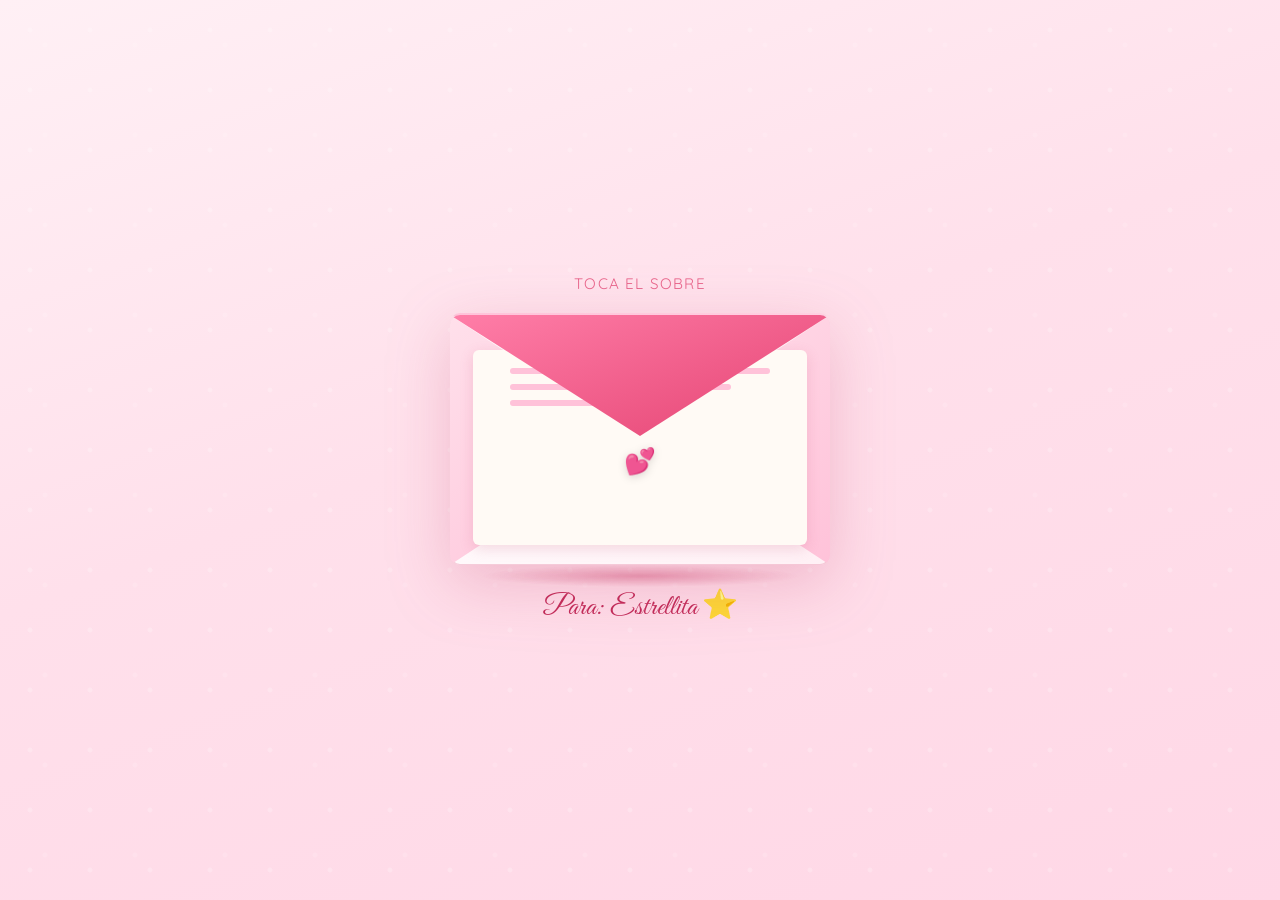
<file: index.html>
<!DOCTYPE html>
<html lang="es">
<head>
<meta charset="UTF-8">
<meta name="viewport" content="width=device-width, initial-scale=1.0, maximum-scale=1, user-scalable=no">
<title>Para Estrellita 💝</title>
<link rel="icon" href="data:image/svg+xml,<svg xmlns=%22http://www.w3.org/2000/svg%22 viewBox=%220 0 100 100%22><text y=%22.9em%22 font-size=%2290%22>💌</text></svg>">
<link rel="preconnect" href="https://fonts.googleapis.com">
<link rel="preconnect" href="https://fonts.gstatic.com" crossorigin>
<link href="https://fonts.googleapis.com/css2?family=Great+Vibes&family=Quicksand:wght@400;500;600;700&display=swap" rel="stylesheet">
<link rel="stylesheet" href="style.css">
</head>
<body>

<div class="sky" id="sky"></div>

<main class="stage" id="stage">

  <!-- ENVELOPE SCENE -->
  <section class="scene envelope-scene" id="envelopeScene">
    <p class="hint">Toca el sobre</p>
    <div class="envelope" id="envelope" role="button" tabindex="0" aria-label="Abrir sobre">
      <div class="envelope-shadow"></div>

      <div class="letter-peek">
        <div class="letter-peek-lines">
          <span></span><span></span><span></span>
        </div>
        <div class="wax-seal">S<span class="amp">&amp;</span>E</div>
      </div>

      <div class="flap back-flap"></div>
      <div class="body-bottom"></div>
      <div class="flap side-flap left"></div>
      <div class="flap side-flap right"></div>
      <div class="flap front-flap"></div>

      <div class="heart-lock">💕</div>
    </div>
    <p class="subhint">Para: Estrellita ⭐</p>
  </section>

  <!-- LETTER SCENE -->
  <section class="scene letter-scene" id="letterScene">
    <button class="back-btn" id="backBtn" aria-label="Cerrar carta">✕</button>

    <div class="flip-wrap">
      <div class="letter-paper" id="letterPaper">

        <div class="paper-face paper-front">
          <div class="paper-inner">
            <p class="letter-line from-line">From: <b>Sp4rk</b> 🖤</p>
            <p class="letter-line to-line">To: <b>Estrellita</b> ⭐</p>
            <hr class="divider">
            <div class="letter-body" id="letterBody"></div>
            <div class="signature" id="signature">
              <span>Con todo mi cariño,</span>
              <strong>Sp4rk 💝</strong>
            </div>
            <button class="flip-btn" id="flipBtn">Dar vuelta ↩️</button>
          </div>
          <div class="floating-hearts" id="floatingHearts"></div>
        </div>

        <div class="paper-face paper-back">
          <div class="paper-inner back-inner">
            <button class="flip-btn flip-back" id="flipBackBtn">↩️ Volver a la carta</button>
            <h3 class="back-title">¿Y tú qué dices? 🥺</h3>

            <div class="choice-row" id="choiceRow">
              <button class="choice-btn" type="button" data-choice="Sí 💖">Sí 💖</button>
              <button class="choice-btn" type="button" data-choice="No">No</button>
              <button class="choice-btn" type="button" data-choice="Necesito pensarlo 🤔">Necesito pensarlo 🤔</button>
            </div>

            <div class="explain-wrap" id="explainWrap">
              <label for="explainText">Cuéntame más (opcional):</label>
              <textarea id="explainText" rows="4" placeholder="Escribe aquí..."></textarea>
              <button class="send-btn" id="sendBtn" type="button">Enviar 💌</button>
              <p class="send-status" id="sendStatus"></p>
            </div>
          </div>
        </div>

      </div>
    </div>

    <div class="dove-layer" id="doveLayer">
      <div class="dove-rig">
        <span class="carried-letter">💌</span>
        <span class="dove">🕊️</span>
      </div>
    </div>
  </section>

</main>

<script src="script.js"></script>
</body>
</html>
</file>
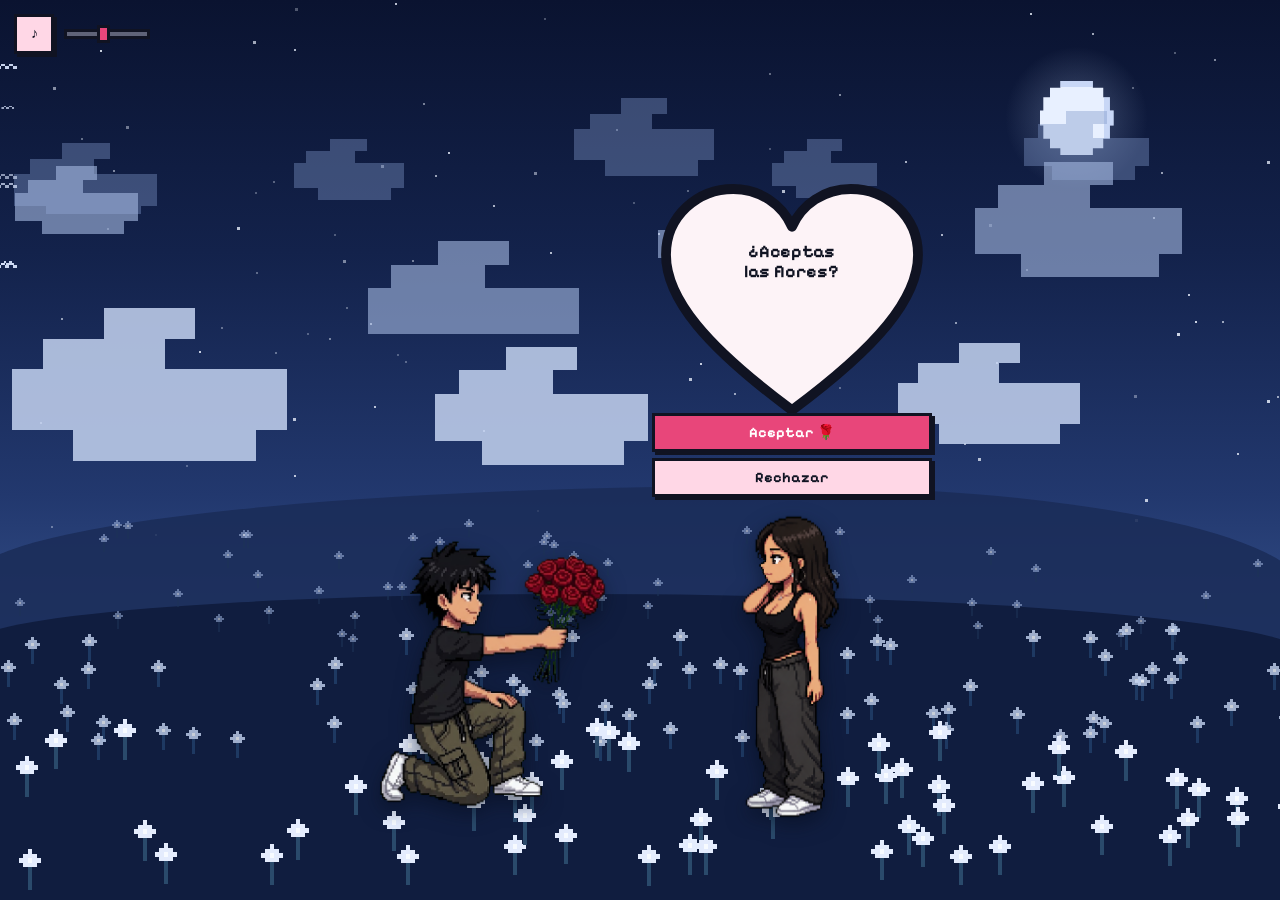
<file: docs/index.html>
<!DOCTYPE html>
<html lang="es">
<head>
<meta charset="UTF-8">
<meta name="viewport" content="width=device-width, initial-scale=1.0, maximum-scale=1, user-scalable=no">
<title>Para Estrellita 🌹</title>
<link rel="icon" href="data:image/svg+xml,<svg xmlns=%22http://www.w3.org/2000/svg%22 viewBox=%220 0 100 100%22><text y=%22.9em%22 font-size=%2290%22>🌹</text></svg>">
<link rel="preconnect" href="https://fonts.googleapis.com">
<link rel="preconnect" href="https://fonts.gstatic.com" crossorigin>
<link href="https://fonts.googleapis.com/css2?family=Pixelify+Sans:wght@400;600;700&display=swap" rel="stylesheet">
<link rel="stylesheet" href="style.css?v=5">
</head>
<body>

<main class="world" id="world">
  <div class="music" id="music">
    <button class="pix-btn music-btn" id="musicBtn" type="button"
            aria-label="Pausar o reproducir la música">♪</button>
    <input class="vol" id="vol" type="range" min="0" max="100" value="45"
           aria-label="Volumen">
  </div>
  <div class="sky"></div>
  <div class="stars" id="stars"></div>

  <div class="moon">
    <div class="moon-glow"></div>
    <div class="moon-body"></div>
  </div>

  <!-- three drifting cloud layers, back to front -->
  <div class="cloud-layer layer-far"  id="cloudFar"></div>
  <div class="cloud-layer layer-mid"  id="cloudMid"></div>
  <div class="cloud-layer layer-near" id="cloudNear"></div>

  <div class="birds" id="birds"></div>

  <div class="hills">
    <div class="hill hill-back"></div>
    <div class="hill hill-front"></div>
  </div>

  <div class="field" id="field"></div>

  <!-- ============ CHARACTERS ============ -->
  <div class="scene">

    <div class="char-slot boy-slot">
      <!-- only appears if she says yes -->
      <div class="yay" id="yay"><span>yay 💝</span></div>

      <img class="char boy" id="boy"
           src="img/chico-rodilla.png"
           alt="Sp4rk ofreciendo unas rosas"
           data-kneeling="img/chico-rodilla.png"
           data-standing="img/chico-parado.png">
    </div>

    <div class="char-slot girl-slot">
      <!-- heart-shaped bubble, sits above her head -->
      <div class="bubble" id="bubble">
        <div class="heart-wrap">
          <svg class="bubble-heart" viewBox="0 0 200 182" aria-hidden="true">
            <path d="M100 168 C38 122 10 88 10 57 C10 29 33 10 58 10
                     C77 10 93 21 100 37 C107 21 123 10 142 10
                     C167 10 190 29 190 57 C190 88 162 122 100 168 Z"/>
          </svg>
          <p class="bubble-text" id="bubbleText">¿Aceptas<br>las flores?</p>
        </div>

        <!-- buttons live below the heart: its silhouette narrows toward the
             point, so anything stacked inside would spill out of the shape -->
        <div class="bubble-btns" id="bubbleBtns">
          <button class="pix-btn accept" id="acceptBtn" type="button">Aceptar 🌹</button>
          <button class="pix-btn reject" id="rejectBtn" type="button">Rechazar</button>
        </div>
      </div>

      <img class="char girl" id="girl"
           src="img/chica-parada.png"
           alt="Estrellita"
           data-empty="img/chica-parada.png"
           data-flowers="img/chica-flores.png">
    </div>

  </div>

  <!-- celebration petals / hearts land here -->
  <div class="confetti" id="confetti"></div>

  <p class="ending" id="ending"></p>

</main>

<!-- Audio host: YouTube's own player, parked offscreen so only the little
     control above is visible. Nothing is copied or re-hosted. -->
<div class="yt-host" aria-hidden="true"><div id="ytPlayer"></div></div>

<script src="https://www.youtube.com/iframe_api"></script>
<script src="script.js?v=3"></script>
</body>
</html>
</file>
<file: style.css>
:root {
  --pink-50: #fff0f5;
  --pink-100: #ffe0eb;
  --pink-200: #ffc2d9;
  --pink-400: #ff7ea8;
  --pink-500: #ff5c8d;
  --rose-600: #e13b6b;
  --rose-700: #c22a58;
  --paper: #fffaf5;
  --ink: #5a2438;
  --ink-soft: #8a4a63;
  --gold: #e8b45e;
  --shadow: rgba(196, 70, 110, 0.25);
}

* { box-sizing: border-box; }

html, body {
  margin: 0;
  padding: 0;
  width: 100%;
  min-height: 100%;
  overflow-x: hidden;
}

body {
  font-family: 'Quicksand', 'Segoe UI', sans-serif;
  background: linear-gradient(160deg, var(--pink-50) 0%, var(--pink-100) 45%, #ffd7e6 100%);
  color: var(--ink);
  min-height: 100vh;
  min-height: 100dvh;
  display: flex;
  align-items: center;
  justify-content: center;
  position: relative;
}

/* floating soft background hearts */
.sky {
  position: fixed;
  inset: 0;
  pointer-events: none;
  overflow: hidden;
  z-index: 0;
}
.sky::before, .sky::after {
  content: "";
  position: absolute;
  inset: 0;
  background-image:
    radial-gradient(circle, rgba(255,255,255,0.55) 2px, transparent 3px);
  background-size: 60px 60px;
  opacity: 0.4;
  animation: drift 40s linear infinite;
}
.sky::after {
  background-size: 90px 90px;
  animation-duration: 60s;
  animation-direction: reverse;
  opacity: 0.25;
}
@keyframes drift {
  from { transform: translateY(0); }
  to { transform: translateY(-200px); }
}

.stage {
  position: relative;
  z-index: 1;
  width: 100%;
  min-height: 100vh;
  min-height: 100dvh;
  display: flex;
  align-items: center;
  justify-content: center;
  padding: 24px;
}

.scene {
  width: 100%;
  display: flex;
  flex-direction: column;
  align-items: center;
  justify-content: center;
}

/* ============ ENVELOPE ============ */

.envelope-scene {
  gap: 22px;
  animation: fadeIn 0.8s ease both;
}

.hint {
  font-size: 0.95rem;
  letter-spacing: 0.08em;
  text-transform: uppercase;
  color: var(--rose-600);
  opacity: 0.75;
  margin: 0;
  animation: pulseHint 2.2s ease-in-out infinite;
}

.subhint {
  font-family: 'Great Vibes', cursive;
  font-size: 1.8rem;
  color: var(--rose-700);
  margin: 0;
}

@keyframes pulseHint {
  0%, 100% { opacity: 0.45; transform: translateY(0); }
  50% { opacity: 0.9; transform: translateY(-3px); }
}

.envelope {
  position: relative;
  width: min(340px, 82vw);
  height: min(230px, 55vw);
  cursor: pointer;
  -webkit-tap-highlight-color: transparent;
  filter: drop-shadow(0 18px 30px var(--shadow));
  transition: transform 0.35s ease;
}
.envelope:hover { transform: translateY(-4px) scale(1.015); }
.envelope:active { transform: translateY(-1px) scale(0.99); }

.envelope-shadow {
  position: absolute;
  bottom: -22px;
  left: 8%;
  width: 84%;
  height: 22px;
  background: radial-gradient(ellipse at center, rgba(194,42,88,0.35) 0%, transparent 70%);
  border-radius: 50%;
  z-index: 0;
}

.body-bottom {
  position: absolute;
  inset: 0;
  background: linear-gradient(135deg, #ffffff 0%, var(--pink-50) 100%);
  border-radius: 10px;
  box-shadow: inset 0 0 0 1px rgba(226,120,155,0.35);
  z-index: 1;
}

.side-flap {
  position: absolute;
  top: 0;
  width: 50%;
  height: 100%;
  background: linear-gradient(135deg, var(--pink-100), var(--pink-200));
  z-index: 2;
}
.side-flap.left {
  left: 0;
  clip-path: polygon(0 0, 100% 50%, 0 100%);
  border-radius: 10px 0 0 10px;
}
.side-flap.right {
  right: 0;
  clip-path: polygon(100% 0, 0 50%, 100% 100%);
  border-radius: 0 10px 10px 0;
}

.back-flap {
  position: absolute;
  top: -2px;
  left: 0;
  width: 100%;
  height: 62%;
  background: linear-gradient(160deg, var(--pink-200), var(--pink-100));
  clip-path: polygon(0 0, 100% 0, 50% 78%);
  border-radius: 10px 10px 0 0;
  transform-origin: top center;
  z-index: 0;
}

.letter-peek {
  position: absolute;
  left: 6%;
  right: 6%;
  bottom: 8%;
  top: 14%;
  background: var(--paper);
  border-radius: 6px;
  box-shadow: 0 4px 14px rgba(196,70,110,0.18);
  z-index: 3;
  transform: translateY(0%);
  transition: transform 0.6s cubic-bezier(.2,.8,.3,1.2);
  display: flex;
  align-items: flex-start;
  justify-content: center;
  padding-top: 18px;
  overflow: hidden;
}

.letter-peek-lines {
  width: 78%;
  display: flex;
  flex-direction: column;
  gap: 10px;
}
.letter-peek-lines span {
  display: block;
  height: 6px;
  border-radius: 4px;
  background: var(--pink-200);
}
.letter-peek-lines span:nth-child(2) { width: 85%; }
.letter-peek-lines span:nth-child(3) { width: 60%; }

.front-flap {
  position: absolute;
  top: 0;
  left: 0;
  width: 100%;
  height: 62%;
  background: linear-gradient(160deg, var(--pink-400), var(--rose-600));
  clip-path: polygon(0 0, 100% 0, 50% 78%);
  border-radius: 10px 10px 0 0;
  transform-origin: top center;
  z-index: 4;
  transition: transform 0.7s cubic-bezier(.6,-0.28,.44,1.32);
  box-shadow: 0 2px 6px rgba(0,0,0,0.08);
}

.heart-lock {
  position: absolute;
  left: 50%;
  top: 58%;
  transform: translate(-50%, -50%);
  font-size: 1.6rem;
  z-index: 5;
  filter: drop-shadow(0 2px 4px rgba(0,0,0,0.15));
  transition: opacity 0.3s ease, transform 0.3s ease;
  animation: heartbeat 1.6s ease-in-out infinite;
}

.wax-seal {
  display: none;
}

@keyframes heartbeat {
  0%, 100% { transform: translate(-50%, -50%) scale(1); }
  25% { transform: translate(-50%, -50%) scale(1.15); }
  40% { transform: translate(-50%, -50%) scale(0.95); }
}

/* opened state */
.envelope.open .front-flap {
  transform: rotateX(180deg);
  z-index: 0;
}
.envelope.open .heart-lock {
  opacity: 0;
  transform: translate(-50%, -50%) scale(0.4);
}
.envelope.open .letter-peek {
  transform: translateY(-78%);
}

/* ============ LETTER SCENE ============ */

.letter-scene {
  position: fixed;
  inset: 0;
  z-index: 5;
  opacity: 0;
  pointer-events: none;
  transition: opacity 0.4s ease;
  padding: 20px;
  display: flex;
  align-items: center;
  justify-content: center;
}
.letter-scene.visible {
  opacity: 1;
  pointer-events: auto;
}

.flip-wrap {
  width: min(560px, 94vw);
  max-height: min(720px, 90dvh);
  perspective: 1800px;
}

.letter-paper {
  position: relative;
  width: 100%;
  height: min(720px, 90dvh);
  background: var(--paper);
  border-radius: 14px;
  box-shadow: 0 24px 60px rgba(150, 40, 80, 0.35);
  transform: translateY(40px) scale(0.9);
  opacity: 0;
  transition: transform 0.55s cubic-bezier(.2,.8,.2,1.1), opacity 0.5s ease, box-shadow 0.4s ease;
  transform-style: preserve-3d;
}
.letter-scene.visible .letter-paper {
  transform: translateY(0) scale(1);
  opacity: 1;
}
.letter-paper.flipped {
  transform: rotateY(180deg);
}
.letter-paper.sending {
  transform: scale(0.15) translateY(-10px);
  opacity: 0;
  box-shadow: none;
}
.letter-scene.visible .letter-paper.flipped.sending {
  transform: rotateY(180deg) scale(0.15) translateY(-10px);
}

.paper-face {
  position: absolute;
  inset: 0;
  backface-visibility: hidden;
  border-radius: 14px;
  overflow: hidden;
  display: flex;
  flex-direction: column;
  background: var(--paper);
}
.paper-face::before {
  content: "";
  position: absolute;
  inset: 0;
  background:
    repeating-linear-gradient(transparent, transparent 37px, rgba(255,150,180,0.12) 38px);
  pointer-events: none;
}
.paper-back {
  transform: rotateY(180deg);
}

.back-btn {
  position: fixed;
  top: 20px;
  right: 20px;
  width: 34px;
  height: 34px;
  border: none;
  border-radius: 50%;
  background: rgba(225, 59, 107, 0.12);
  color: var(--rose-600);
  font-size: 1rem;
  cursor: pointer;
  z-index: 20;
  transition: background 0.2s ease, transform 0.2s ease;
}
.back-btn:hover { background: rgba(225,59,107,0.2); transform: rotate(90deg); }

.paper-inner {
  position: relative;
  padding: 46px 36px 30px;
  overflow-y: auto;
  z-index: 2;
  flex: 1;
}

.letter-line {
  font-family: 'Great Vibes', cursive;
  font-size: 1.7rem;
  margin: 2px 0;
  color: var(--rose-700);
}
.to-line { margin-bottom: 6px; }

.divider {
  border: none;
  border-top: 1.5px dashed var(--pink-200);
  margin: 14px 0 20px;
}

.letter-body {
  font-size: 1.02rem;
  line-height: 1.85;
  color: var(--ink);
  white-space: pre-wrap;
  min-height: 2em;
}

.letter-body .cursor {
  display: inline-block;
  width: 2px;
  height: 1em;
  background: var(--rose-600);
  margin-left: 2px;
  vertical-align: -0.15em;
  animation: blink 0.9s steps(1) infinite;
}
@keyframes blink { 50% { opacity: 0; } }

.signature {
  margin-top: 26px;
  display: flex;
  flex-direction: column;
  gap: 4px;
  opacity: 0;
  transform: translateY(8px);
  transition: opacity 0.6s ease, transform 0.6s ease;
}
.signature.show { opacity: 1; transform: translateY(0); }
.signature span { font-size: 0.92rem; color: var(--ink-soft); }
.signature strong {
  font-family: 'Great Vibes', cursive;
  font-size: 2rem;
  color: var(--rose-700);
}

.floating-hearts {
  position: absolute;
  inset: 0;
  pointer-events: none;
  overflow: hidden;
  z-index: 1;
}
.floating-hearts span {
  position: absolute;
  bottom: -30px;
  font-size: 1.1rem;
  opacity: 0.85;
  animation: floatUp linear forwards;
}
@keyframes floatUp {
  to { transform: translateY(-680px) rotate(25deg); opacity: 0; }
}

@keyframes fadeIn {
  from { opacity: 0; transform: translateY(10px); }
  to { opacity: 1; transform: translateY(0); }
}

/* ============ FLIP / RESPONSE FORM ============ */

.flip-btn {
  display: block;
  margin: 30px auto 0;
  padding: 10px 22px;
  border: 2px solid var(--pink-200);
  border-radius: 999px;
  background: white;
  color: var(--rose-600);
  font-family: 'Quicksand', sans-serif;
  font-weight: 600;
  font-size: 0.92rem;
  cursor: pointer;
  opacity: 0;
  transform: translateY(8px);
  transition: opacity 0.6s ease, transform 0.6s ease, background 0.2s ease, color 0.2s ease;
}
.flip-btn.show { opacity: 1; transform: translateY(0); }
.flip-btn:hover { background: var(--rose-600); color: white; }

.flip-btn.flip-back {
  display: inline-block;
  margin: 0 0 14px;
  opacity: 1;
  transform: none;
  font-size: 0.85rem;
  padding: 8px 16px;
}

.back-title {
  font-family: 'Great Vibes', cursive;
  font-size: 2rem;
  color: var(--rose-700);
  margin: 4px 0 18px;
  text-align: center;
}

.choice-row {
  display: flex;
  flex-wrap: wrap;
  gap: 10px;
  justify-content: center;
  margin-bottom: 6px;
}

.choice-btn {
  padding: 10px 18px;
  border-radius: 999px;
  border: 2px solid var(--pink-200);
  background: white;
  color: var(--ink);
  font-family: 'Quicksand', sans-serif;
  font-weight: 600;
  font-size: 0.92rem;
  cursor: pointer;
  transition: all 0.2s ease;
}
.choice-btn:hover { border-color: var(--pink-400); }
.choice-btn.selected {
  background: var(--rose-600);
  border-color: var(--rose-600);
  color: white;
}
.choice-btn:disabled { opacity: 0.6; cursor: default; }

.explain-wrap {
  display: none;
  flex-direction: column;
  gap: 10px;
  margin-top: 20px;
  animation: fadeIn 0.5s ease both;
}
.explain-wrap.show { display: flex; }

.explain-wrap label {
  font-size: 0.85rem;
  color: var(--ink-soft);
}

.explain-wrap textarea {
  width: 100%;
  border: 1.5px solid var(--pink-200);
  border-radius: 10px;
  padding: 12px;
  font-family: 'Quicksand', sans-serif;
  font-size: 0.95rem;
  color: var(--ink);
  background: white;
  resize: vertical;
  min-height: 80px;
}
.explain-wrap textarea:focus {
  outline: none;
  border-color: var(--pink-400);
}

.send-btn {
  align-self: center;
  padding: 11px 26px;
  border: none;
  border-radius: 999px;
  background: linear-gradient(135deg, var(--pink-400), var(--rose-600));
  color: white;
  font-family: 'Quicksand', sans-serif;
  font-weight: 700;
  font-size: 0.95rem;
  cursor: pointer;
  box-shadow: 0 8px 18px rgba(225,59,107,0.35);
  transition: transform 0.15s ease, opacity 0.2s ease;
}
.send-btn:hover { transform: translateY(-2px); }
.send-btn:disabled { opacity: 0.65; cursor: default; transform: none; }

.send-status {
  text-align: center;
  font-size: 0.88rem;
  color: var(--ink-soft);
  min-height: 1.2em;
  margin: 4px 0 0;
}

/* ============ DOVE DELIVERY ANIMATION ============ */

.dove-layer {
  position: fixed;
  inset: 0;
  pointer-events: none;
  z-index: 50;
  opacity: 0;
}
.dove-layer.flying {
  opacity: 1;
  animation: doveLayerFade 3s ease forwards;
}
@keyframes doveLayerFade {
  0% { opacity: 0; }
  8% { opacity: 1; }
  85% { opacity: 1; }
  100% { opacity: 0; }
}

.dove-rig {
  position: absolute;
  left: -20%;
  bottom: 6%;
  display: flex;
  align-items: center;
  gap: 2px;
  font-size: 2.6rem;
  transform: scale(0.7);
}
.dove-layer.flying .dove-rig {
  animation: doveFly 3s cubic-bezier(.35,.05,.55,.95) forwards;
}
.dove-rig .carried-letter {
  font-size: 0.6em;
  transform: translateY(6px) rotate(-8deg);
}
.dove-rig .dove {
  display: inline-block;
  animation: doveFlap 0.35s ease-in-out infinite alternate;
}
@keyframes doveFlap {
  from { transform: scaleY(1); }
  to { transform: scaleY(0.82) rotate(-4deg); }
}
@keyframes doveFly {
  0%   { left: -20%; bottom: 6%; transform: scale(0.7) rotate(-6deg); }
  50%  { left: 46%; bottom: 58%; transform: scale(1.05) rotate(4deg); }
  100% { left: 118%; bottom: 92%; transform: scale(0.6) rotate(10deg); }
}

/* ============ RESPONSIVE ============ */

@media (max-width: 480px) {
  .letter-line { font-size: 1.4rem; }
  .signature strong { font-size: 1.6rem; }
  .paper-inner { padding: 40px 22px 26px; }
  .letter-body { font-size: 0.96rem; line-height: 1.75; }
  .subhint { font-size: 1.5rem; }
  .back-title { font-size: 1.6rem; }
  .choice-btn { font-size: 0.85rem; padding: 9px 14px; }
  .dove-rig { font-size: 2rem; }
}

@media (min-width: 900px) {
  .envelope { width: 380px; height: 250px; }
}
</file>
<file: docs/style.css>
:root {
  --night-0: #0a1330;
  --night-1: #13224b;
  --night-2: #22386e;
  --night-3: #3a5793;
  --haze:    #6d88c0;
  --cloud-a: #93a9d6;
  --cloud-b: #b9c9ea;
  --hill-a:  #101d3f;
  --hill-b:  #1b2c58;
  --petal:   #e4ecfd;
  --petal-b: #bccdf0;
  --stem:    #24406b;
  --ink:     #101322;
  --rose:    #e8467a;
  --rose-dk: #b62a56;
  --paper:   #fdf3f7;
}

* { box-sizing: border-box; }

html, body {
  margin: 0;
  padding: 0;
  height: 100%;
  overflow: hidden;
  background: var(--night-0);
}

body {
  font-family: 'Pixelify Sans', 'Trebuchet MS', sans-serif;
  color: var(--paper);
  -webkit-font-smoothing: none;
}

/* The sprites are drawn far larger than they display, so they are scaled
   DOWN -- nearest-neighbour would drop pixels and leave jagged, shimmering
   edges. Smooth resampling is the right choice here. */
.char { image-rendering: auto; }

.world {
  position: relative;
  width: 100%;
  height: 100vh;
  height: 100dvh;
  overflow: hidden;
}

/* ============ MUSIC CONTROL ============ */

/* the iframe does the audio; kept offscreen but never display:none,
   since hidden players are blocked from starting on some mobile browsers */
.yt-host {
  position: fixed;
  width: 1px;
  height: 1px;
  left: -9999px;
  top: 0;
  opacity: 0.01;
  pointer-events: none;
}

.music {
  position: absolute;
  top: 14px;
  left: 14px;
  z-index: 20;
  display: flex;
  align-items: center;
  gap: 8px;
}

.music-btn {
  width: 40px;
  height: 40px;
  min-height: 40px;
  padding: 0;
  font-size: 1.05rem;
  line-height: 1;
  background: #ffd7e6;
}
.music-btn.off { background: #c9d3e8; color: #4a5570; }

.vol {
  -webkit-appearance: none;
  appearance: none;
  width: 86px;
  height: 10px;
  background: rgba(253, 243, 247, 0.35);
  border: 3px solid var(--ink);
  outline: none;
  cursor: pointer;
}
.vol::-webkit-slider-thumb {
  -webkit-appearance: none;
  appearance: none;
  width: 13px;
  height: 18px;
  background: var(--rose);
  border: 3px solid var(--ink);
  cursor: pointer;
}
.vol::-moz-range-thumb {
  width: 13px;
  height: 18px;
  border-radius: 0;
  background: var(--rose);
  border: 3px solid var(--ink);
  cursor: pointer;
}

/* ============ SKY ============ */

.sky {
  position: absolute;
  inset: 0;
  background: linear-gradient(
    180deg,
    var(--night-0) 0%,
    var(--night-1) 28%,
    var(--night-2) 55%,
    var(--night-3) 78%,
    var(--haze) 100%
  );
}

.stars { position: absolute; inset: 0 0 40% 0; }
.stars i {
  position: absolute;
  display: block;
  background: #eef4ff;
  animation: twinkle 3.4s steps(2) infinite;
}
@keyframes twinkle {
  0%, 100% { opacity: 0.18; }
  50%      { opacity: 0.95; }
}

.moon {
  position: absolute;
  top: 9%;
  right: 13%;
  width: 74px;
  height: 74px;
}
.moon-body {
  position: absolute;
  inset: 0;
  background: #e8f0ff;
  /* blocky "pixel circle" instead of a smooth one */
  clip-path: polygon(
    28% 0, 72% 0, 72% 9%, 86% 9%, 86% 22%, 95% 22%, 95% 40%, 100% 40%,
    100% 60%, 95% 60%, 95% 78%, 86% 78%, 86% 91%, 72% 91%, 72% 100%,
    28% 100%, 28% 91%, 14% 91%, 14% 78%, 5% 78%, 5% 60%, 0 60%,
    0 40%, 5% 40%, 5% 22%, 14% 22%, 14% 9%, 28% 9%
  );
  box-shadow: inset -10px 6px 0 rgba(160,185,235,0.45);
}
.moon-glow {
  position: absolute;
  inset: -60%;
  background: radial-gradient(circle, rgba(200,220,255,0.28) 0%, transparent 62%);
  animation: moonPulse 6s ease-in-out infinite;
}
@keyframes moonPulse {
  0%, 100% { opacity: 0.75; transform: scale(1); }
  50%      { opacity: 1;    transform: scale(1.07); }
}

/* ============ CLOUDS ============ */

.cloud-layer {
  position: absolute;
  left: 0;
  width: 200%;          /* two copies side by side for a seamless loop */
  display: flex;
  pointer-events: none;
}
.cloud-layer > svg { width: 50%; height: auto; flex: 0 0 50%; }

.layer-far  { top: 6%;  opacity: 0.40; animation: drift 96s linear infinite; }
.layer-mid  { top: 17%; opacity: 0.62; animation: drift 64s linear infinite; }
.layer-near { top: 30%; opacity: 0.85; animation: drift 42s linear infinite; }

@keyframes drift {
  from { transform: translateX(0); }
  to   { transform: translateX(-50%); }
}

/* ============ BIRDS ============ */

.birds { position: absolute; inset: 0 0 45% 0; pointer-events: none; }
.bird {
  position: absolute;
  width: 18px;
  height: 12px;
  animation-name: flyAcross;
  animation-timing-function: linear;
  animation-iteration-count: infinite;
}
.bird svg { width: 100%; height: 100%; display: block; animation: flap 0.42s steps(2) infinite; }

@keyframes flyAcross {
  from { transform: translateX(-12vw); }
  to   { transform: translateX(112vw); }
}
@keyframes flap {
  0%, 100% { transform: scaleY(1); }
  50%      { transform: scaleY(0.45); }
}

/* ============ GROUND ============ */

.hills { position: absolute; left: 0; right: 0; bottom: 0; height: 46%; }
.hill { position: absolute; left: -2%; right: -2%; bottom: 0; }
.hill-back {
  height: 100%;
  background: var(--hill-b);
  border-radius: 60% 40% 0 0 / 22% 26% 0 0;
  opacity: 0.85;
}
.hill-front {
  height: 74%;
  background: var(--hill-a);
  border-radius: 45% 55% 0 0 / 16% 20% 0 0;
}

/* ============ FLOWER FIELD ============ */

.field {
  position: absolute;
  left: 0; right: 0; bottom: 0;
  height: 44%;
  pointer-events: none;
}
.flower {
  position: absolute;
  transform-origin: bottom center;
  animation: sway 3.6s ease-in-out infinite;
}
.flower svg { display: block; }
@keyframes sway {
  0%, 100% { transform: rotate(-3deg); }
  50%      { transform: rotate(3deg); }
}

/* ============ CHARACTERS ============ */

.scene {
  position: absolute;
  left: 0; right: 0;
  bottom: 6%;
  display: flex;
  align-items: flex-end;
  justify-content: center;
  gap: clamp(4px, 3vw, 40px);
  z-index: 6;
  padding: 0 12px;
}

.char-slot { position: relative; display: flex; align-items: flex-end; }

.char {
  display: block;
  height: clamp(190px, 40vh, 340px);
  width: auto;
  filter: drop-shadow(0 8px 10px rgba(6, 12, 30, 0.55));
  transition: opacity 0.35s ease, transform 0.5s cubic-bezier(.2,.9,.3,1.3);
}

/* she stands a touch shorter than his kneeling frame reads */
.girl { height: clamp(200px, 42vh, 355px); }

.char.swap-out { opacity: 0; transform: translateY(6px) scale(0.97); }

.boy.stood-up  { animation: standUp 0.6s cubic-bezier(.2,.9,.3,1.25) both; }
.girl.took-em  { animation: tookThem 0.7s cubic-bezier(.2,.9,.3,1.4) both; }

@keyframes standUp {
  from { transform: translateY(14px) scale(0.96); }
  to   { transform: translateY(0) scale(1); }
}
@keyframes tookThem {
  0%   { transform: translateY(0) scale(1); }
  40%  { transform: translateY(-10px) scale(1.04); }
  100% { transform: translateY(0) scale(1); }
}

/* placeholder shown only if a sprite file is missing */
.char.missing {
  height: clamp(190px, 40vh, 340px);
  width: clamp(120px, 26vw, 200px);
  border: 3px dashed rgba(230, 240, 255, 0.5);
  border-radius: 8px;
  background: rgba(255,255,255,0.06);
}

/* ============ HEART BUBBLE ============ */

.bubble {
  position: absolute;
  bottom: calc(100% - 6px);
  left: 50%;
  transform: translateX(-50%);
  width: clamp(216px, 60vw, 280px);
  z-index: 9;
  animation: bubbleIn 0.55s cubic-bezier(.2,.9,.3,1.5) both 0.5s,
             bob 3.2s ease-in-out infinite 1.1s;
}
.bubble.gone {
  animation: bubbleOut 0.4s ease forwards;
  pointer-events: none;
}

@keyframes bubbleIn {
  from { opacity: 0; transform: translateX(-50%) translateY(14px) scale(0.5); }
  to   { opacity: 1; transform: translateX(-50%) translateY(0) scale(1); }
}
@keyframes bubbleOut {
  to { opacity: 0; transform: translateX(-50%) translateY(-10px) scale(0.55); }
}
@keyframes bob {
  0%, 100% { margin-top: 0; }
  50%      { margin-top: -7px; }
}

.heart-wrap { position: relative; width: 100%; }

.bubble-heart { display: block; width: 100%; height: auto; }
.bubble-heart path {
  fill: var(--paper);
  stroke: var(--ink);
  stroke-width: 7;
  stroke-linejoin: round;
}

/* centred on the heart's wide upper half, where there is room for text */
.bubble-text {
  position: absolute;
  top: 34%;
  left: 50%;
  transform: translate(-50%, -50%);
  width: 74%;
  margin: 0;
  text-align: center;
  color: var(--ink);
  font-size: clamp(0.92rem, 3.6vw, 1.1rem);
  font-weight: 700;
  line-height: 1.15;
}

.bubble-btns {
  display: flex;
  flex-direction: column;
  align-items: stretch;
  gap: 6px;
  width: 100%;
  margin-top: -6%;   /* tuck up under the heart's point */
}

.pix-btn {
  font-family: 'Pixelify Sans', sans-serif;
  font-size: clamp(0.78rem, 3vw, 0.9rem);
  font-weight: 700;
  padding: 8px 14px;
  min-height: 38px;      /* big enough to hit with a thumb */
  border: 3px solid var(--ink);
  border-radius: 0;                 /* keep the pixel look: hard corners */
  cursor: pointer;
  color: var(--ink);
  background: #ffd7e6;
  box-shadow: 3px 3px 0 var(--ink);
  transition: transform 0.08s ease, box-shadow 0.08s ease, background 0.15s ease;
  -webkit-tap-highlight-color: transparent;
  white-space: nowrap;
}
.pix-btn:hover  { background: #ffc2d9; }
.pix-btn:active { transform: translate(3px, 3px); box-shadow: 0 0 0 var(--ink); }
.pix-btn.accept { background: var(--rose); color: #fff; }
.pix-btn.accept:hover { background: var(--rose-dk); }

.bubble {
  display: flex;
  flex-direction: column;
  align-items: center;
}

/* ============ HIS "YAY" BUBBLE ============ */

.yay {
  position: absolute;
  bottom: calc(100% - 14px);
  left: 50%;
  transform: translateX(-50%) scale(0.3);
  opacity: 0;
  z-index: 9;
  pointer-events: none;
  white-space: nowrap;
}
.yay span {
  display: block;
  padding: 8px 14px;
  background: var(--paper);
  color: var(--ink);
  border: 3px solid var(--ink);
  box-shadow: 3px 3px 0 var(--ink);
  font-size: clamp(0.85rem, 3.2vw, 1rem);
  font-weight: 700;
}
.yay::after {                     /* little tail pointing down at him */
  content: "";
  position: absolute;
  left: 50%;
  bottom: -13px;
  margin-left: -7px;
  width: 0; height: 0;
  border-left: 7px solid transparent;
  border-right: 7px solid transparent;
  border-top: 13px solid var(--ink);
}
/* the end state is declared, not left to the animation: if it never runs,
   the bubble must still be visible rather than stuck at opacity 0 */
.yay.show {
  opacity: 1;
  transform: translateX(-50%) scale(1);
  animation: yayPop 0.5s cubic-bezier(.2,.9,.3,1.7) both,
             bob 2.6s ease-in-out infinite 0.6s;
}
@keyframes yayPop {
  from { opacity: 0; transform: translateX(-50%) translateY(10px) scale(0.3); }
  to   { opacity: 1; transform: translateX(-50%) translateY(0) scale(1); }
}

/* ============ CELEBRATION ============ */

.confetti { position: absolute; inset: 0; pointer-events: none; z-index: 8; overflow: hidden; }
.confetti span {
  position: absolute;
  top: -30px;
  font-size: 1.15rem;
  animation: fall linear forwards;
}
@keyframes fall {
  to { transform: translateY(112vh) rotate(320deg); opacity: 0; }
}

.ending {
  position: absolute;
  left: 50%;
  bottom: 3%;
  transform: translateX(-50%);
  margin: 0;
  padding: 8px 18px;
  font-size: clamp(0.9rem, 3.4vw, 1.15rem);
  font-weight: 700;
  color: var(--paper);
  text-shadow: 2px 2px 0 rgba(8, 14, 34, 0.85);
  opacity: 0;
  transition: opacity 0.7s ease;
  z-index: 10;
  text-align: center;
  width: 92%;
}
.ending.show { opacity: 1; }

/* ============ RESPONSIVE ============ */

@media (max-width: 520px) {
  /* Size off the viewport WIDTH too, not just height: two sprites side by
     side must fit across a narrow phone without overlapping or clipping. */
  .scene { gap: 6px; bottom: 8%; padding: 0 8px; }
  .char  { height: min(30vh, 55vw); }
  .girl  { height: min(31vh, 57vw); }
  .moon  { width: 54px; height: 54px; top: 7%; right: 10%; }
  /* she stands near the right edge, so the bubble centred over her head has
     to stay narrow enough not to run off screen */
  .bubble { width: min(48vw, 190px); }
  .bubble-text { font-size: 0.86rem; width: 78%; }
  .music { top: 10px; left: 10px; gap: 6px; }
  .vol { width: 64px; }
}

/* landscape phones: keep everything on screen */
@media (max-height: 520px) {
  .char { height: 46vh; }
  .girl { height: 48vh; }
  .scene { bottom: 4%; }
}

@media (prefers-reduced-motion: reduce) {
  .cloud-layer, .bird, .bird svg, .flower, .moon-glow, .bubble { animation: none; }
}
</file>
